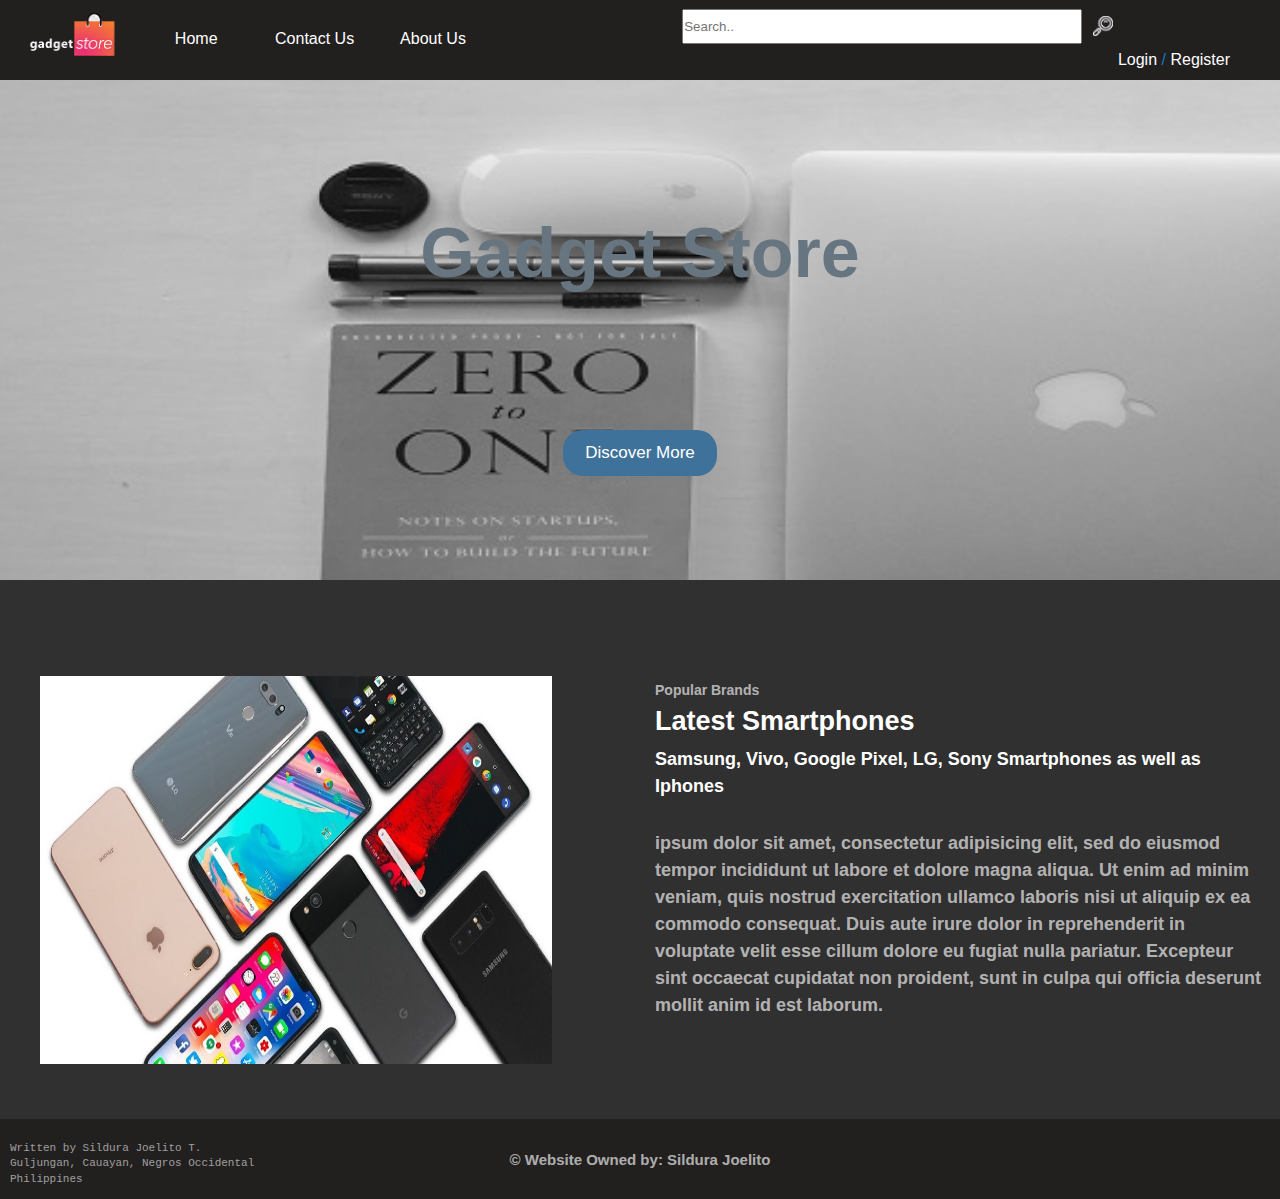
<file: index.html>
<!DOCTYPE html>
<html lang="en">
<head>
	<title>Gadget Store</title>
	<link rel="stylesheet" type="text/css" href="css/main.css">
	<meta charset="utf-8">
	<meta name="viewport" content="width=device-width, minimum-scale=1.0, user-scalable=no">
</head>
<body>
	<!--This is navigation bar-->
	<div class="nav_bar">
		<img class="nav_logo" src="images/logo.png" alt="Logo">
		 	<a class="link" href="#Home">Home</a>
  			<a class="link" href="contact_us.html">Contact Us</a>
  			<a class="link margin" href="about_us.html">About Us</a>
  			<div class="search_bar">
  				<input type="text" name="search" placeholder="Search..">
  				<div class="search-button">
  					<a id="search-btn" href="Not_Found...">
  						<img class="search-icn" src="images/search-icon.png" alt="search">
  					</a>
  				</div>
  				<div class="log-reg-btn">
  				<a class="login-link" href="login.html">Login</a>
  				<a style="color: #0F7DC2;">/</a>
  				<a class="register-link" href="register.html">Register</a>
  				</div>
  			</div>
	</div>
	<!--This is header-->
	<header class="container" style="padding:120px 16px">
  			<h1 class="text">Gadget Store</h1>
  			<div class="col-12 text-center mt-100">
  				<button class="discover-more"><a href="#Discover-More" style="text-decoration: none;"></style>Discover More</a></button>
  			</div>  			
	</header>
	<!--This is section area-->
	<section id="Discover-More" class="section_area section_padding cfix">
		<div class="section1_container">
			<div class="row content_justify">
				<div class="paragraph">
					<p class="plr_brands">Popular Brands</p>
					<h2 class="heading"> Latest Smartphones</h2>

					<p class="sub-head">Samsung, Vivo, Google Pixel, LG, Sony Smartphones as well as Iphones</p>
					<p>ipsum dolor sit amet, consectetur adipisicing elit, sed do eiusmod
			tempor incididunt ut labore et dolore magna aliqua. Ut enim ad minim veniam,
			quis nostrud exercitation ullamco laboris nisi ut aliquip ex ea commodo
			consequat. Duis aute irure dolor in reprehenderit in voluptate velit esse
			cillum dolore eu fugiat nulla pariatur. Excepteur sint occaecat cupidatat non
			proident, sunt in culpa qui officia deserunt mollit anim id est laborum.
			</p>
				</div>
			</div>
		</div>
		<div class="incl_image">
			<img src="images/c.jpg" alt="">
		</div>
	</section>
	<!--This is footer-->
	<footer class="footer-area">
		<div>
			<p>© Website Owned by: Sildura Joelito</p>
		</div>
		<div class="div_address">
			<div class="box">
				<pre class="text-alignment">Written by Sildura Joelito T.</pre>
				<pre class="text-alignment">Guljungan, Cauayan, Negros Occidental</pre>
				<pre class="text-alignment">Philippines</pre>
			</div>
		</div>
	</footer>
</body>
</html>
</file>
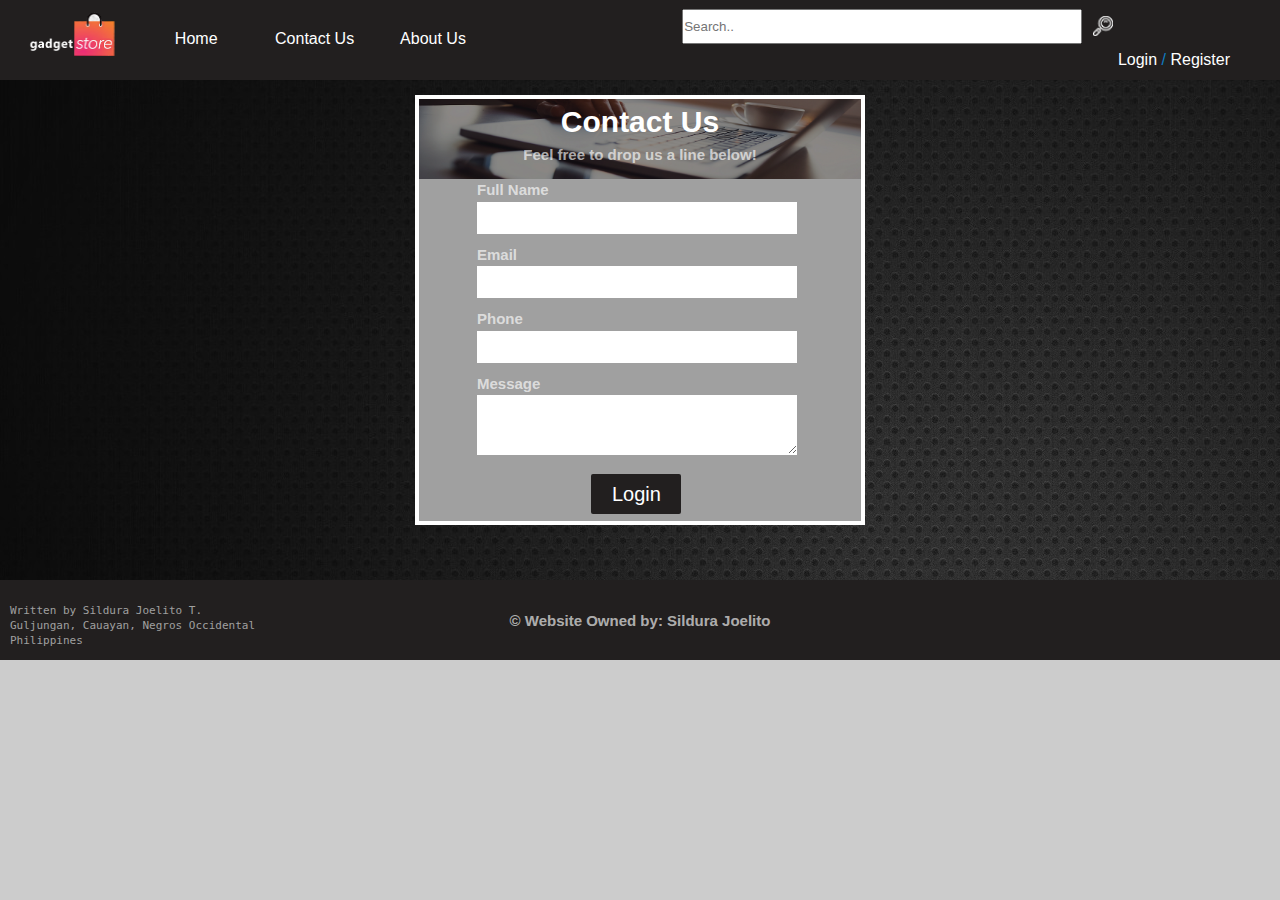
<file: contact_us.html>
<!DOCTYPE html>
<html>
<head>
	<title>Gadget Store > Contact Us</title>
	<meta charset="utf-8" name="viewport" content="width=device-width, minimum-scale=1.0, maximum-scale=1.0, user-scalable=no">
	<link rel="stylesheet" type="text/css" href="css/main.css">
</head>
<body>
	<!--This is navigation bar-->
	<div class="nav_bar">
		<img class="nav_logo" src="images/logo.png" alt="Logo">
		 	<a class="link" href="index.html">Home</a>
  			<a class="link" href="contact_us.html">Contact Us</a>
  			<a class="link margin" href="about_us.html">About Us</a>
  			<div class="search_bar">
  				<input type="text" name="search" placeholder="Search..">
  				<div class="search-button">
  					<a id="search-btn" href="Not_Found...">
  						<img class="search-icn" src="images/search-icon.png" alt="search">
  					</a>
  				</div>
  				<div class="log-reg-btn">
  				<a class="login-link" href="login.html">Login</a>
  				<a style="color: #0F7DC2;">/</a>
  				<a class="register-link" href="register.html">Register</a>
  				</div>
  			</div>
	</div>
	<!--This is contact us form section-->
	<section class="contact-us-section">
		<div class="title-box">
			<h4 style="color: white;">Contact Us</h4>
			<p style="text-align: center;">Feel free to drop us a line below!</p>
		</div>
		<div class="transparent-box">
		<form action="" method="post">
			<p>Full Name</p>
			<input  name="fullname" value="" class="fillup" placeholder="" autofocus="autofocus" required="">
			<p>Email</p>
			<input type="email" name="password" value="" class="fillup" placeholder="" autofocus="autofocus">
			<p>Phone</p>
			<input name="number" value="" class="fillup" placeholder="" autofocus="autofocus">
			<p>Message</p>
			<textarea name="message" class="fillend" placeholder="" autofocus="autofocus"></textarea>
			<input type="submit" class="submit" value="Login">
			<div class="center">
		</form>
	</div>
	</section>
	<!--This is footer-->
		<footer class="footer-area">
		<div>
			<p>© Website Owned by: Sildura Joelito</p>
		</div>
		<div class="div_address">
			<div class="box">
				<pre class="text-alignment">Written by Sildura Joelito T.</pre>
				<pre class="text-alignment">Guljungan, Cauayan, Negros Occidental</pre>
				<pre class="text-alignment">Philippines</pre>
			</div>
		</div>
	</footer>
</body>
</html>
</file>
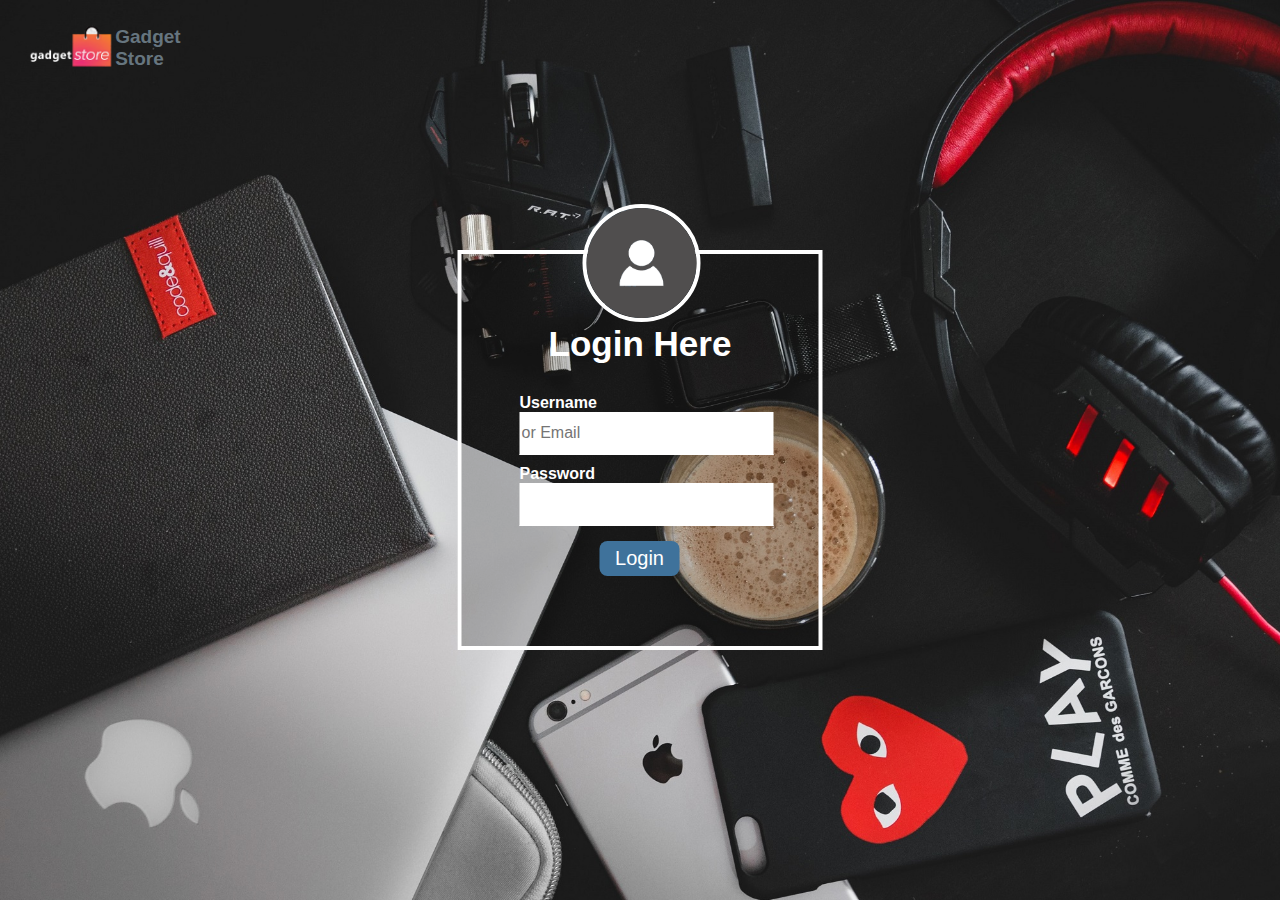
<file: login.html>
<!DOCTYPE html>
<html>
<head>
	<title>Login Page</title>
	<meta charset="UTF-8">
	<link rel="stylesheet" type="text/css" href="css/forms.css">
</head>
<body>
	<div id="head">
		<img src="images/logo.png" alt="chmsc_logo">
		<h2>Gadget Store</h2>
	</div>
	<div class="transparent-box">
		<h1>Login Here</h1>
		<img src="images/icon.png" class="icon" alt="usericon">
		<form action="" method="post">
			<p>Username</p>
			<input type="text" name="username" value="" class="username" placeholder="or Email" autofocus="autofocus">
			<p>Password</p>
			<input type="password" name="password" value="" class="password" placeholder="" autofocus="autofocus"><br>
			<input type="submit" class="submit" value="Login">
			<div class="center">
		</form>
	</div>

</body>
</html>
</file>
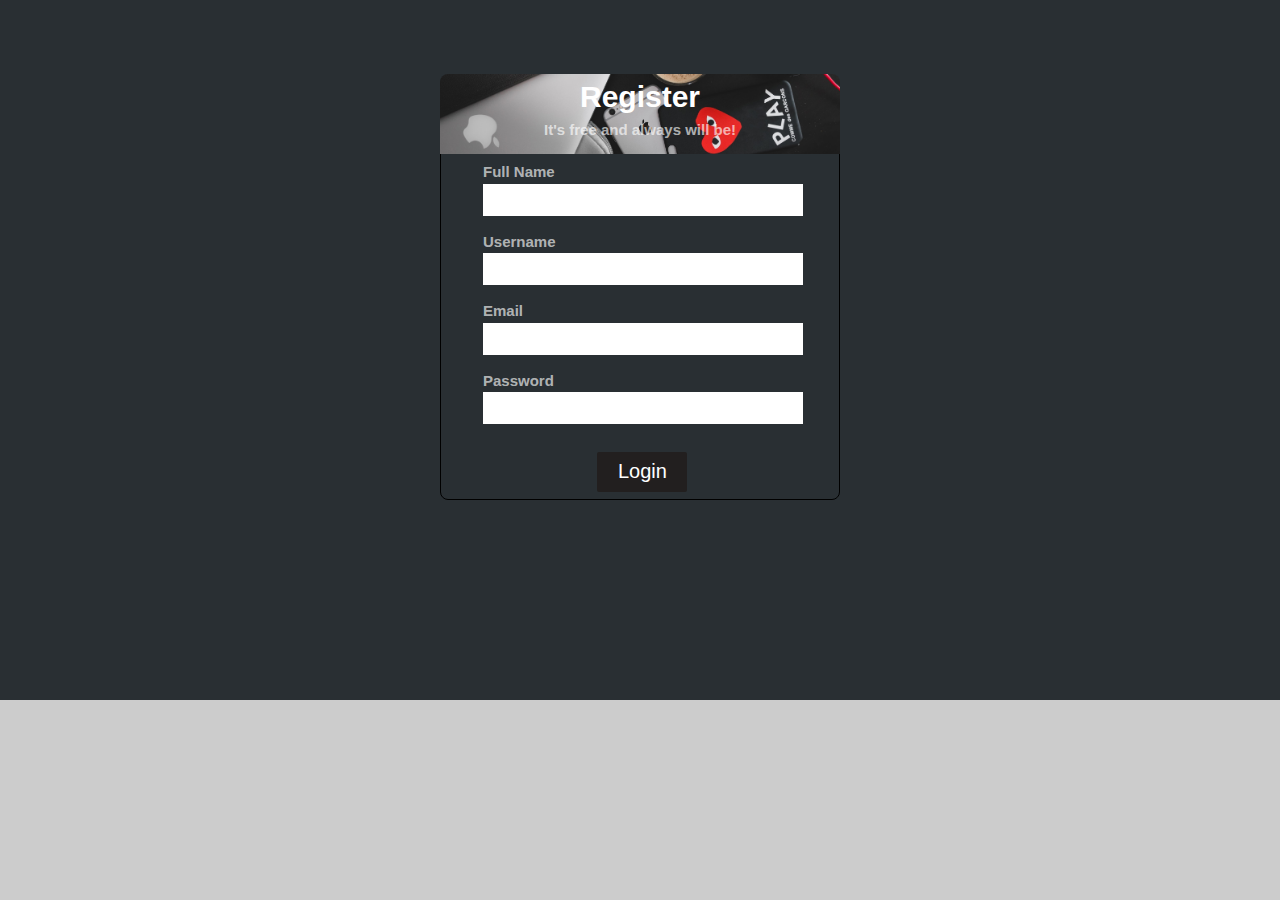
<file: register.html>
<!DOCTYPE html>
<html>
<head>
	<title>Register</title>
	<link rel="stylesheet" type="text/css" href="css/main.css">
	<meta charset="utf-8">
	<meta name="viewport" content="width=device-width, minimum-scale=1.0, user-scalable=no">
</head>
<body>
	<header class="registerdefaultbackground">
		<div class="register-title-box">
			<h4 style="color: white;">Register</h4>
			<p style="text-align: center;">It's free and always will be!</p>
		</div>
		<div class="register-box">
		<form action="" method="post">
			<p>Full Name</p>
			<input  name="fullname" value="" class="signup" placeholder="" autofocus="autofocus" required="">
			<p>Username</p>
			<input type="username" name="username" value="" class="signup" placeholder="" autofocus="autofocus" required="">
			<p>Email</p>
			<input name="email" value="" class="signup" placeholder="" autofocus="autofocus" required="">
			<p>Password</p>
			<input type="password" class="signup" name="password" autofocus="autofocus" required="">
			<input type="submit" class="submit" value="Login">
			<div class="center">
		</form>
	</div>
	</header>
</body>
</html>
</file>
<file: css/main.css>
body{
	margin: 0;
	padding: 0;
	font-family: sans-serif;
  font-size: 15px;
  flex-direction:column; 
  line-height: 1.5;
  width: 100%;
  background-color: rgba(0,0,0,0.20);
}
*{
  margin: 0;
  padding: 0;
}
*,::after, ::before{
  box-sizing: border-box;
}

h1{
  text-align: center;
  font-family: sans-serif;
  color: #66757F;
}
a{

	margin: 0px 0 0 0;
	color: white;
  display: inline-block;
}
p{
  margin: 1 0 2em 0;
  padding: 0;
  border: 0;
  font: inherit;
  color: rgba(255, 255, 255, 0.65);
}

/*Navigation Bar CSS*/

.nav_bar .link {
  float: left;
  font-size: 16px;
  color: white;
  text-align: center;
  padding: 27px 16px;
  text-decoration: none;
  width: 130px;
}
.margin{
  margin-right: 100px;
}

.nav_bar .link:hover, .dropdown:hover .dropbtn, .dropbtn:focus {
  background-color: #FFFFFF;
  color: #66757F;
}
.nav_bar{
  display: flex;
  background-color: #221F1F;
  overflow: visible;
  position: relative;
  width: 100%;
  height: 80px;
  z-index: 1
}
.nav_bar .nav_logo{
  float: left;
  width: 8em;
  height: 5em;
  margin-left: 12px;
  margin-right: 5px; 
  margin-top: 4px;
  display: block;
}

/*Sticky Navbar*/
.sticky_navbar{
  display: flex;
  background-color: #221F1F;
  overflow: visible;
  position: fixed;
  top: 0;
  width: 100%;
  height: 80px;
  z-index: 1;
}
.sticky_navbar .link{
  float: left;
  font-size: 16px;
  color: white;
  text-align: center;
  padding: 27px 16px;
  text-decoration: none;
  width: auto;
}
.sticky_navbar .link:hover, .dropdown:hover .dropbtn, .dropbtn:focus {
  background-color: #FFFFFF;
  color: #66757F;
}
.sticky_navbar .nav_logo{
  float: left;
  width: 8em;
  height: 5em;
  margin-left: 12px;
  margin-right: 5px; 
  margin-top: 4px;
  display: block;
}

/*Search, Search Buttons*/
.search-icn{
  max-width: 100%;
  height: auto;
  vertical-align: middle;
  border-style: none;
  box-sizing: border-box;
  width: 20px;
  max-width: 20px;
  min-width: 20px;
  height: auto;

}
input[type=text]{
  width: 400px;
  height: 35px;
}
.search-button{
  border: none;
  display: inline-block;
  cursor: pointer;
  margin: 1px 7px 3px 7px;
  padding: 0;
  max-width: 100%;
  height: auto;
  vertical-align: middle;
  border-style: none;

}
.search_bar{
  float: right;
  margin: auto;
  width: 60%;
  padding-left: 90px;
}

.log-reg-btn{
  text-decoration: none;
  float: right;
  font-size: 16px;
  margin-top: 4px;
  margin-right: 50px;
}
.login-link{text-decoration: none;color: white;}
.login-link:hover{color: #4285F4;}
.register-link{text-decoration: none;color: white;}
.register-link:hover{color: #4285F4;}
/**/


/* Header CSS*/

header{
  display: block;
  box-sizing: inherit;
  height: 500px;
  background-size: cover;
  background-attachment: fixed;
  background-image: url(../images/b.jpg);
  background-repeat: no-repeat;

}
.text{
  margin: 1px !important;
  font-size: 70px !important;
}
.container:after,{
  box-sizing:inherit;
}
.container:before,
{
  box-sizing: inherit;
}
.container{
  color: #FFF !important;
  text-align: center !important;
  display: block;
  position: relative;
  width: 100%;
}

.discover-more{
  background-color: #3F729B;
  border: none;
  color: white;
  padding: 13px 22px;
  text-align: center;
  display: inline-block;
  font-size: 17px;
  margin: 4px 2px;
  cursor: pointer;
  -webkit-transition-duration: 0.4s;
  transition-duration: 0.4s;
  border-radius: 20px;
}
.discover-more:hover{
  box-shadow: 0 12px 16px 0 rgba(0,0,0,0.24), 0 17px 50px 0 rgba(0,0,0,0.19);
}

.mt-100{

  margin-top: 100px;
}
.text-center{
  text-align: center !important;
}
.col-12{
  flex: 0 0 100%;
  max-width: 100%;
  -ms-flex: 0 0 100%;
  position: relative;
  width: 100%;
  min-height: 1px;
}
.col-12::before{
  box-sizing: border-box;
}
.col-12::after{
  box-sizing: border-box;
}


/*Sections*/
section{
  display: inherit;
  height: auto;
}


.section_area{
  background-color: #303030;
  position: relative;
  z-index: -1;
}
.section_padding{
  padding-top: 100px;
  padding-bottom: 100px;
}
.cfix{
  display: block;
  clear: both;
  content: "";
}
.section1_container{
  width: 100%;
  padding-right: 15px;
  padding-left: 15px;
  margin-right: auto;
  margin-left: auto;
}
.content_justify{
  justify-content: flex-end !important;
}
.row{
  display: flex;
  flex-wrap: wrap;
  margin-right: -15px;
  margin-left: -15px;
}
.paragraph{
  position: relative;
  font-size: 18px;
  width: 100%;
  min-height: 1px;
  padding-right: 15px;
  padding-left: 15px;
  flex: 0 0 50%;
  max-width: 50%;
}
.section_area .heading{
  margin-bottom: 4px;
  color: #FFF;
}
.sub-head{
  margin-bottom: 30px;
  color: #FFF;
}
.plr_brands{
  font-size: 14px;
}
.incl_image > img{
  width: 40%;
  position: absolute;
  bottom: 55px;
  left: 40px;
  z-index: 1;
  display: block
}
img{
  max-width: 100%;
  height: 72%;
  vertical-align: middle;
  border-style: none;
}


/*Footer CSS*/

footer{
  margin-top:auto; 
  height: 80px; 
  background-color: #221F1F;
  position: relative;
  width: 100%;
  display:inherit;
  z-index: 1;
  bottom: 0;

}
.footer-area p{
  text-align: center;
  width: 100%;
  box-sizing: border-box;
  position: relative;
  box-sizing: border-box;
  top: 30px;

}
.div_address{
  max-width: 80rem;
  margin: auto;
  padding: 0 0.625rem;
  clear: left;
}
.box{
  width: 20%;
  float: left;
  position: static;
}
.text-alignment{
  font-size: 11px !important;
  line-height: 1.4;
  box-sizing: border-box;
  margin: 0;
  float: left;
  color: #A0A0A0; 

}

/*About Us Page Styles*/
.head_section{
  padding: 7rem 1.25rem;
  height: 350px;
}
.b_image{
  background-repeat: no-repeat;
  background-size: cover;
}
.txt_center{
  text-align: center !important;
}
.about-us_head_section{
  color: #66757F;
  font-size: 60px;
  padding-bottom: 5px;
}
.about_us_section{
  color: #999;
  padding: 4rem 1.25rem;
  background-color: #292F33 !important;
  position: relative;
  height: 620px;
}
.size-1280 .about_us_text{
  max-width: 100rem;
}
.about_us_text{
  margin-bottom: 20px;
  padding: 0 0.625rem;
  clear: left;
  text-align: center !important;
}
.text-dark{
  color: #454545 !important;
}
.about_us_text_size{
  font-size: 35px !important;
  line-height: 1.4;
  font-weight: 200;
  margin-bottom: 25px;
  margin-top: 0;
}
b{
  font-weight: 700;
  color: #3F729B;
}
.size-1280 .about_us_div{
  max-width: 80rem;
}
.about_us_div{
  margin: 0 auto;
  padding: 0 0.625rem;
  clear: left;
}
.about_us_margin{
  margin: 0 -1.25rem;
  display: block;
}
.about_us_position{
  padding: 0 1.25rem;
  width: 50%;
  float: left;
  position: static;
}
.about_us_image{
  border: 0;
  display: block;
  height: auto;
  max-width: 100%;
  width: auto;
}
.about_us_paragraph{
  padding: 0 1.25rem;
  width: 50%;
  float: left;
  position: static;
}
.about_us_what{
  font-weight: 700;
  line-height: 1;
  margin-bottom: 20px !important;
  display: block;
  font-size: 20px !important;
  margin-top: 0;
  margin: 0.5rem 0;
  box-sizing: border-box;
}
.about-us_paragraph{
  margin-bottom: 30px !important;
  display: block;
  font-weight: 300;
  font-size: 0.92rem;
  line-height: 1.6rem;
  box-sizing: border-box;
  margin: 0;
  width: 60%;
}

/*Login Styles*/
#head img{
  float: left;
  width: 9%;
  height: auto;
  top: 2%;
  left:1%;
  position: absolute;
}
#head > h2 {    
  font-size: 19px;
  color: #66757F;
  width: 56px;
  margin-left: 9%;
  margin-top: 2%;           
}
#head > h2:hover {
  color:#FFF;
}
/*Contact Us Styles*/
form{
  width: 250px;
  height: 230px;
  padding: 10px 10px 10px 28px;
  margin: 0;

}

.transparent-box{
  width: 450px;
  height: 430px;
  background:   #A0A0A0;
  color: white;
  top: 30%;
  left: 50%;
  position: relative;
  transform: translate(-50%,-50%);
  box-sizing: border-box;
  padding-left: 30px;
  padding-right: 30px;
  padding-top: 70px;
  padding-bottom: 50px;
  border: 4px solid white;
}
.title-box{
  width: 442px;
  height: 80px;
  background-image: url(../images/bg-02.png);
  content:"";
  position: relative;
  top: 31%;
  left: 50%;
  padding-left: -30px;
  background-attachment: inherit;
  background-size: cover;
  box-sizing: border-box;
  transform: translate(-50%, -170%);
  z-index: 1;
}
.icon{
  width: 110px;
  height: 110px;
  position: absolute;
  top: -50px;
  left: calc(48% - 50px);
  border: 4px solid white;
  border-radius: 50%;
}
h1{
  margin: 0;
  padding: 0 0 20px;
  text-align: center;
  font-size: 35px;
  font-family: sans-serif;
}
h4{
  margin: 0;
  text-align: center;
  font-size: 30px;
  font-family: sans-serif;

}
p{
  margin: 0;
  padding: 0;
  font-weight: bold;
}
a{
  margin: 0px 0 0 0;
  color: white;
}
a:hover{
  color: white;
}

#head img{
  float: left;
  width: 9%;
  height: auto;
  top: 2%;
  left:1%;
  position: absolute;

}
#head > h2 {    
  font-size: 19px;
  color: #66757F;
  width: 56px;
  margin-left: 9%;
  margin-top: 2%;
                 
           }
#head > h2:hover {
  color:#FFF;
}

.center{
  margin: 10px 0px 0px 92px;
}
 
.fillup{
  margin: 0px 0px 10px;
  border: none;
  border-bottom: 1px solid #fff;
  outline: none;
  height: 32px;
  color: black;
  font-size: 16px;
  width: 320px;
}
.fillend{
  border: none;
  border-bottom: 1px solid #fff;
  outline: none;
  height: 60px;
  color: black;
  font-size: 16px;
  width: 320px;
}   

.submit{
 
  border: none;
  outline: none;
  height: 40px;
  width: 90px;
  background: #221F1F;
  color: white;
  font-size: 20px;
  border-radius: 2px;
  font-family: sans-serif;
  position: relative;
  top: 6%;
  left: 54%;
  cursor: pointer;
}
.submit:hover{
  color: #221F1F;
  font-size: 20px;
  font-weight: bold;
  background:white;
  font-family: sans-serif;
}
.transparent-box a:hover{
  color: black;
}
.contact-us-section{
  width: 100%;
  position: static;
  display: block;
  z-index: -1;
  clear: both;
  background-image: url(../images/background12.jpg);
  padding-bottom: 0;
  height: 500px;
}



/*Register Css*/
.registerdefaultbackground{
  width: 100%;
  position: relative;
  display: block;
  clear: both;
  background: #292F33;
  padding-bottom: 0;
  height: 700px;
}
.register-box{
  width: 400px;
  height: 420px;
  background:#292F33;
  color: white;
  top: 30%;
  left: 50%;
  position: relative;
  transform: translate(-50%,-50%);
  box-sizing: border-box;
  padding-left: 14px;
  padding-right: 30px;
  padding-top: 70px;
  padding-bottom: 50px;
  border: 1px solid black;
  border-radius: 8px;
}
.register-title-box{
  width: 400px;
  height: 80px;
  background-image: url(../images/register-heading.jpg);
  content:"";
  position: relative;
  top: 30%;
  left: 50%;
  padding-left: -30px;
  background-attachment: inherit;
  background-size: cover;
  box-sizing: border-box;
  transform: translate(-50%, -170%);
  z-index: 1;
  border-top-left-radius: 8px;
  border-top-right-radius: 8px;
}
.signup{
  margin: 0px 0px 15px;
  border: none;
  border-bottom: 1px solid #fff;
  outline: none;
  height: 32px;
  color: black;
  font-size: 16px;
  width: 320px;
}
</file>
<file: css/forms.css>
body{
	margin: 0;
	padding: 0;
	background-image: url(../images/gadgets_background.jpg);
	background-size: cover;
    background-attachment: fixed;
	background-position: cover;
	font-family: sans-serif;
}
form{
    width: 250px;
    height: 230px;
    padding: 10px 10px 10px 28px;
    margin: 0;
}
.transparent-box{
	width: 365px;
    height: 400px;
    background: rgba(0,0,0,0.2);
    color: white;
    top: 50%;
    left: 50%;
    position: absolute;
    transform: translate(-50%,-50%);
    box-sizing: border-box;
    padding: 70px 30px;
    border: 4px solid white;

}
.icon{
    width: 110px;
    height: 110px;
    position: absolute;
    top: -50px;
    left: calc(48% - 50px);
    border: 4px solid white;
    border-radius: 50%;
 }
h1{
    margin: 0;
    padding: 0 0 20px;
    text-align: center;
    font-size: 35px;
    font-family: sans-serif;
}
p{
    margin: 0;
    padding: 0;
    font-weight: bold;
}
a{
	margin: 0px 0 0 0;
	color: white;
}
a:hover{
    color: white;
}

#head img{
    float: left;
    width: 9%;
    height: auto;
    top: 2%;
    left:1%;
    position: absolute;

}
#head > h2 {    
    font-size: 19px;
    color: #66757F;
    width: 56px;
    margin-left: 9%;
    margin-top: 2%;             
}
#head > h2:hover {
    color:#FFF;
}

.center{
	margin: 10px 0px 0px 92px;
}
 
.username{
    margin: 0px 0px 10px;
	border: none;
    border-bottom: 1px solid #fff;
    outline: none;
    height: 40px;
    color: black;
    font-size: 16px;
    width: 250px;
}
.password{
	border: none;
    border-bottom: 1px solid #fff;
    outline: none;
    height: 40px;
    color: black;
    font-size: 16px;
    width: 250px;

}   
.submit{
	margin: 15px 0 0 80px;
	border: none;
    outline: none;
    height: 35px;
    width: 80px;
    background: #3F729B;
    color: white;
    font-size: 20px;
    border-radius: 8px;
    font-family: sans-serif;

}
.submit:hover{
    color: #3F729B;
    font-size: 20px;
    font-weight: bold;
    background:white;
    font-family: sans-serif;
}
.transparent-box a:hover{
    color: black;
}
</file>
